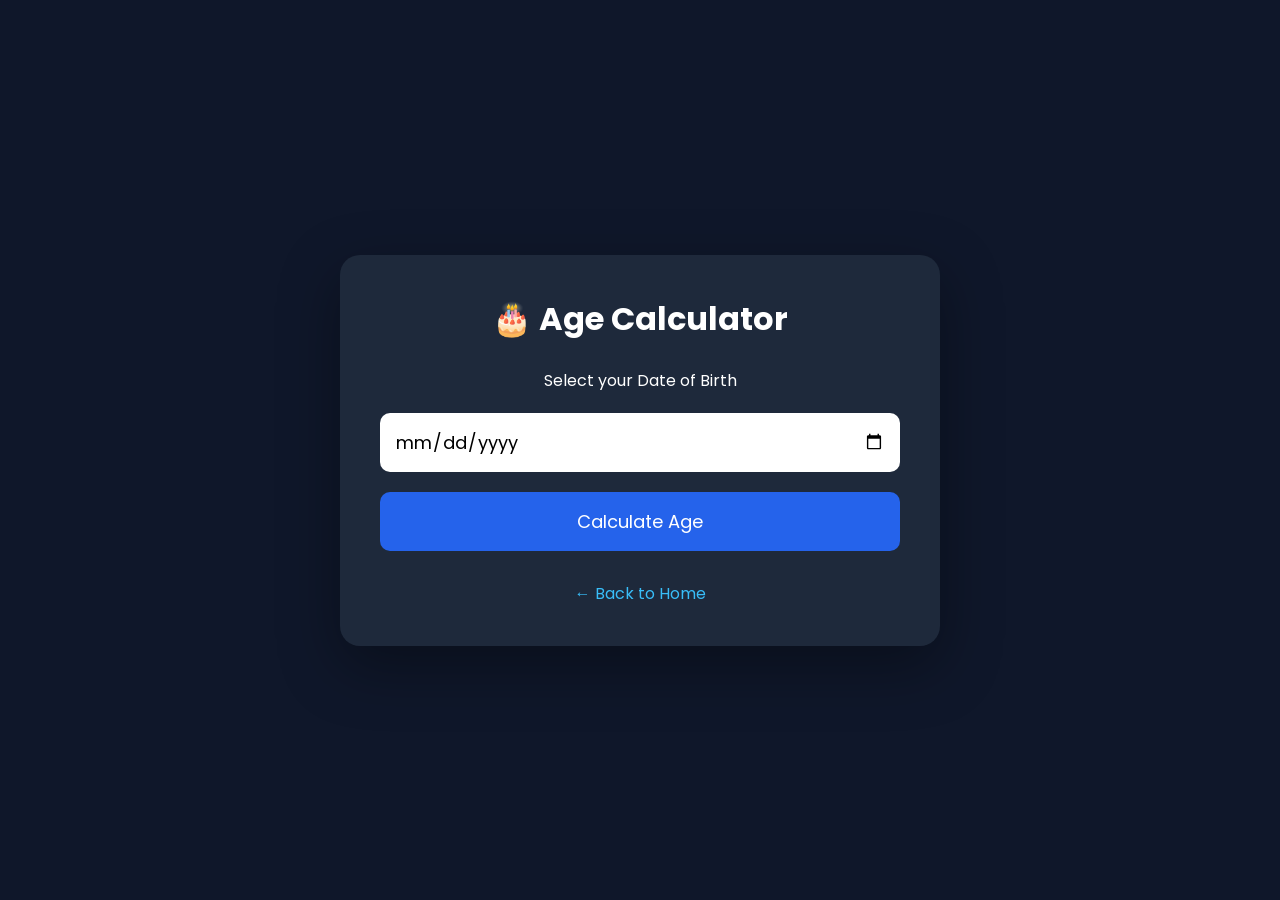
<file: index.html/tools/age-calculator.html>
<!DOCTYPE html>
<html lang="en">
<head>

<meta charset="UTF-8">
<meta name="viewport" content="width=device-width, initial-scale=1.0">

<title>Age Calculator | ToolVerse</title>

<link href="https://fonts.googleapis.com/css2?family=Poppins:wght@300;400;500;600;700&display=swap" rel="stylesheet">

<style>

*{
margin:0;
padding:0;
box-sizing:border-box;
font-family:Poppins,sans-serif;
}

body{

background:#0f172a;
color:white;

display:flex;
justify-content:center;
align-items:center;

min-height:100vh;

padding:20px;

}

.container{

width:100%;
max-width:600px;

background:#1e293b;

padding:40px;

border-radius:20px;

box-shadow:0 20px 60px rgba(0,0,0,.35);

text-align:center;

}

h1{

margin-bottom:25px;

}

input{

width:100%;

padding:15px;

font-size:18px;

border:none;

border-radius:10px;

margin:20px 0;

}

button{

width:100%;

padding:16px;

border:none;

border-radius:10px;

background:#2563eb;

color:white;

font-size:18px;

cursor:pointer;

transition:.3s;

}

button:hover{

background:#1d4ed8;

}

.result{

margin-top:30px;

background:#0f172a;

padding:25px;

border-radius:15px;

display:none;

}

.result h2{

margin-bottom:20px;

color:#38bdf8;

}

.result p{

margin:12px 0;

font-size:18px;

}

.back{

display:inline-block;

margin-top:30px;

color:#38bdf8;

text-decoration:none;

}

</style>

</head>

<body>

<div class="container">

<h1>🎂 Age Calculator</h1>

<p>Select your Date of Birth</p>

<input type="date" id="dob">

<button onclick="calculateAge()">

Calculate Age

</button>

<div class="result" id="result">

<h2>Your Age</h2>

<p id="years"></p>

<p id="months"></p>

<p id="days"></p>

</div>

<a class="back" href="../index.html">

← Back to Home

</a>

</div>

<script>

function calculateAge(){

let dob=document.getElementById("dob").value;

if(!dob){

alert("Please select your date of birth.");

return;

}

let birth=new Date(dob);

let today=new Date();

let years=today.getFullYear()-birth.getFullYear();
let months=today.getMonth()-birth.getMonth();
let days=today.getDate()-birth.getDate();

if(days<0){

months--;

const previousMonth = new Date(today.getFullYear(), today.getMonth(), 0);
days += previousMonth.getDate();

}

if(months<0){

years--;
months+=12;

}

document.getElementById("years").innerHTML="🎉 Years : <strong>"+years+"</strong>";

document.getElementById("months").innerHTML="📅 Months : <strong>"+months+"</strong>";

document.getElementById("days").innerHTML="📆 Days : <strong>"+days+"</strong>";

document.getElementById("result").style.display="block";

}

</script>

</body>
</html>
</file>
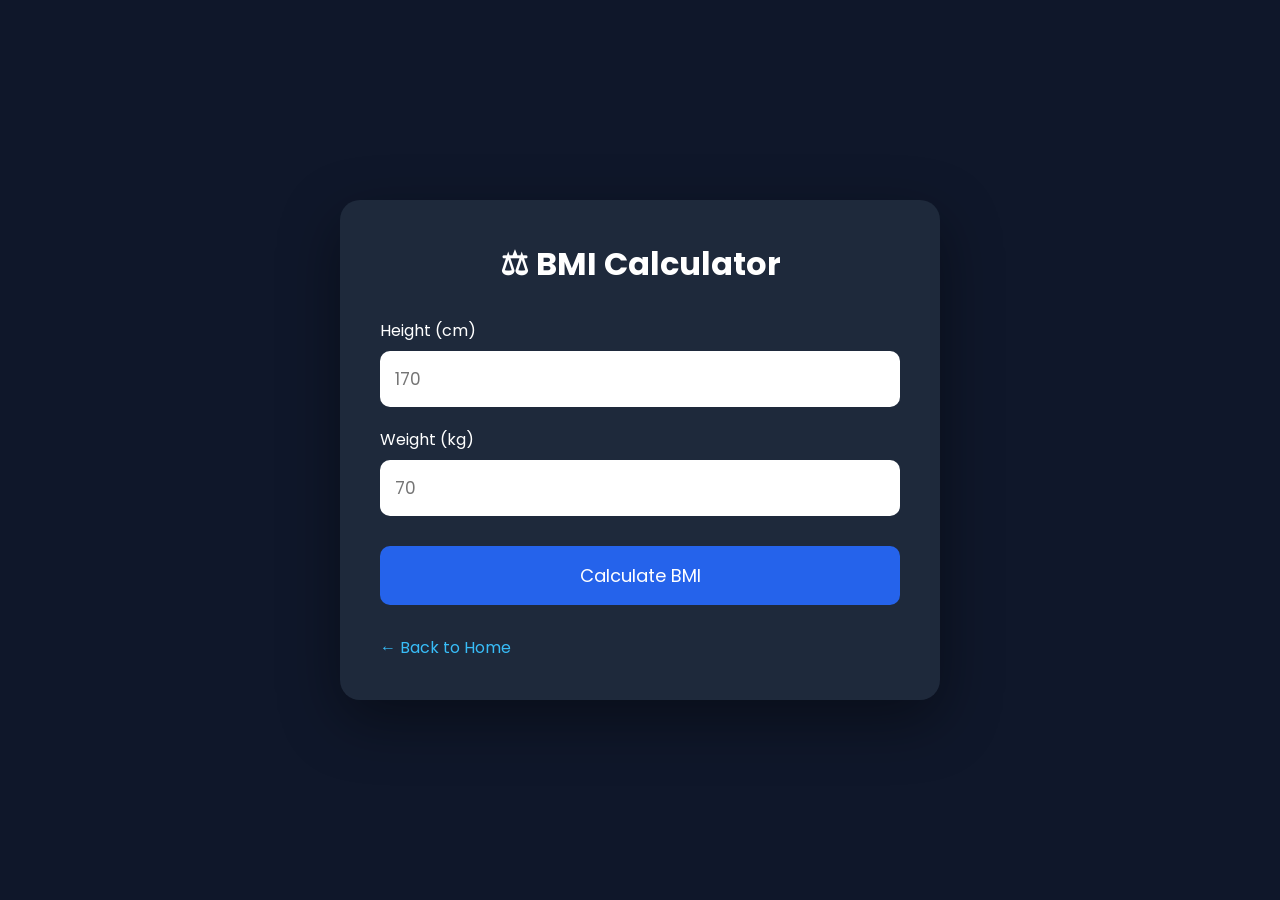
<file: index.html/tools/bmi-calculator.html>
<!DOCTYPE html>
<html lang="en">

<head>

<meta charset="UTF-8">
<meta name="viewport" content="width=device-width, initial-scale=1.0">

<title>BMI Calculator | ToolVerse</title>

<link href="https://fonts.googleapis.com/css2?family=Poppins:wght@300;400;500;600;700&display=swap" rel="stylesheet">

<style>

*{
margin:0;
padding:0;
box-sizing:border-box;
font-family:Poppins,sans-serif;
}

body{

background:#0f172a;
display:flex;
justify-content:center;
align-items:center;
min-height:100vh;
padding:20px;
color:white;

}

.container{

width:100%;
max-width:600px;

background:#1e293b;

padding:40px;

border-radius:20px;

box-shadow:0 20px 60px rgba(0,0,0,.4);

}

h1{

text-align:center;

margin-bottom:30px;

}

label{

display:block;

margin-top:20px;

margin-bottom:8px;

}

input{

width:100%;

padding:15px;

border:none;

border-radius:10px;

font-size:17px;

}

button{

width:100%;

padding:16px;

margin-top:30px;

border:none;

border-radius:10px;

background:#2563eb;

color:white;

font-size:18px;

cursor:pointer;

transition:.3s;

}

button:hover{

background:#1d4ed8;

}

.result{

margin-top:30px;

padding:25px;

background:#0f172a;

border-radius:15px;

display:none;

text-align:center;

}

.result h2{

margin-bottom:15px;

color:#38bdf8;

}

.result p{

font-size:20px;

margin:12px 0;

}

.back{

display:inline-block;

margin-top:30px;

text-decoration:none;

color:#38bdf8;

}

</style>

</head>

<body>

<div class="container">

<h1>⚖ BMI Calculator</h1>

<label>Height (cm)</label>

<input
type="number"
id="height"
placeholder="170">

<label>Weight (kg)</label>

<input
type="number"
id="weight"
placeholder="70">

<button onclick="calculateBMI()">

Calculate BMI

</button>

<div class="result" id="result">

<h2>Your Result</h2>

<p id="bmiValue"></p>

<p id="bmiStatus"></p>

</div>

<a class="back" href="../index.html">

← Back to Home

</a>

</div>

<script>

function calculateBMI(){

let h=document.getElementById("height").value/100;

let w=document.getElementById("weight").value;

if(h<=0||w<=0){

alert("Please enter valid values.");

return;

}

let bmi=(w/(h*h)).toFixed(1);

let status="";

if(bmi<18.5){

status="🟡 Underweight";

}

else if(bmi<25){

status="🟢 Healthy Weight";

}

else if(bmi<30){

status="🟠 Overweight";

}

else{

status="🔴 Obese";

}

document.getElementById("bmiValue").innerHTML="BMI : <strong>"+bmi+"</strong>";

document.getElementById("bmiStatus").innerHTML=status;

document.getElementById("result").style.display="block";

}

</script>

</body>

</html>
</file>
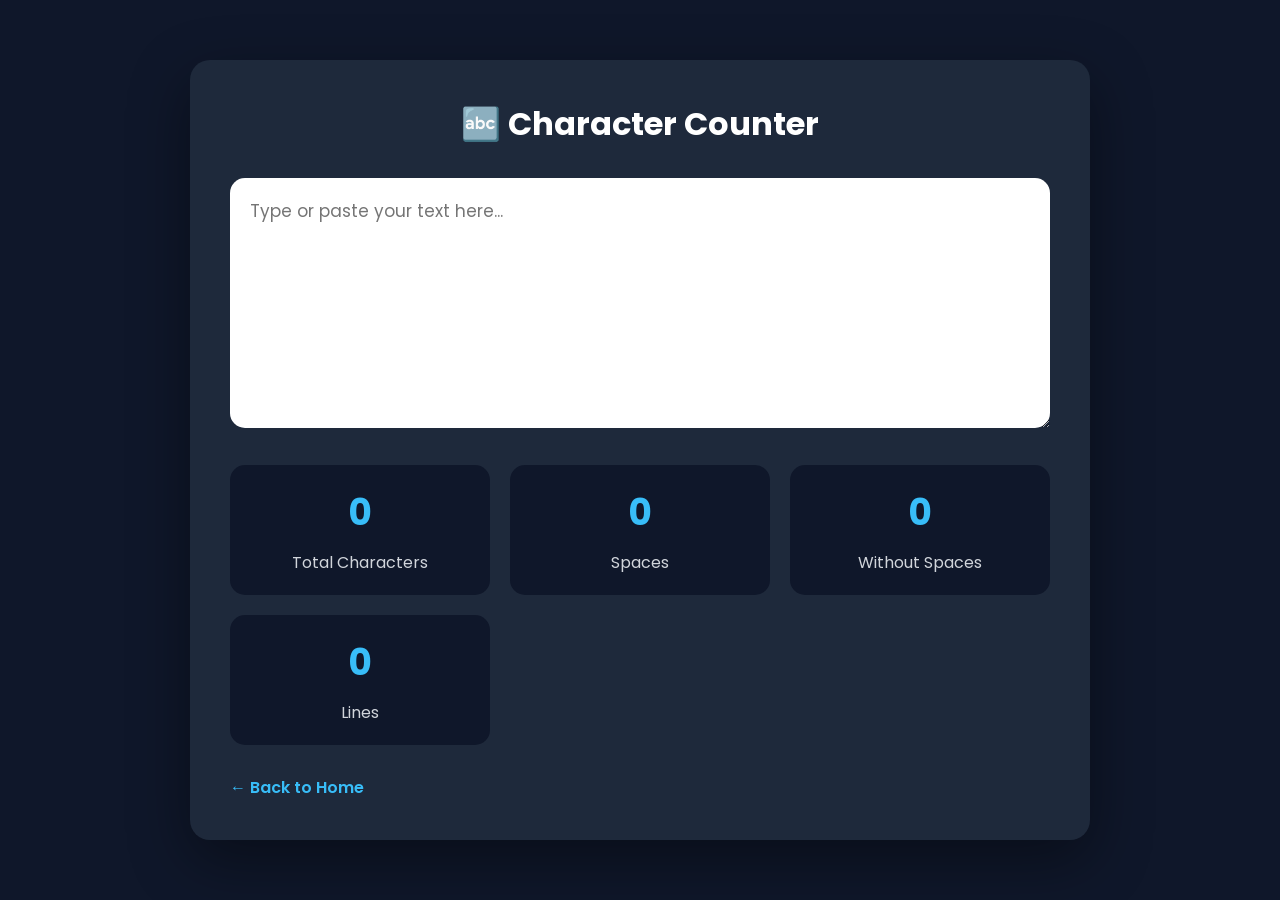
<file: index.html/tools/character-counter.html>
<!DOCTYPE html>
<html lang="en">
<head>

<meta charset="UTF-8">
<meta name="viewport" content="width=device-width, initial-scale=1.0">

<title>Character Counter | ToolVerse</title>

<link href="https://fonts.googleapis.com/css2?family=Poppins:wght@300;400;500;600;700&display=swap" rel="stylesheet">

<style>

*{
margin:0;
padding:0;
box-sizing:border-box;
font-family:Poppins,sans-serif;
}

body{
background:#0f172a;
display:flex;
justify-content:center;
align-items:center;
min-height:100vh;
padding:20px;
color:white;
}

.container{
width:100%;
max-width:900px;
background:#1e293b;
padding:40px;
border-radius:20px;
box-shadow:0 20px 60px rgba(0,0,0,.4);
}

h1{
text-align:center;
margin-bottom:30px;
}

textarea{
width:100%;
height:250px;
padding:20px;
font-size:17px;
border:none;
border-radius:15px;
resize:vertical;
outline:none;
margin-bottom:30px;
}

.stats{
display:grid;
grid-template-columns:repeat(auto-fit,minmax(200px,1fr));
gap:20px;
}

.card{
background:#0f172a;
padding:20px;
border-radius:15px;
text-align:center;
}

.card h2{
font-size:36px;
color:#38bdf8;
margin-bottom:10px;
}

.card p{
color:#d1d5db;
}

.back{
display:inline-block;
margin-top:30px;
color:#38bdf8;
text-decoration:none;
font-weight:600;
}

</style>

</head>

<body>

<div class="container">

<h1>🔤 Character Counter</h1>

<textarea
id="text"
placeholder="Type or paste your text here..."
></textarea>

<div class="stats">

<div class="card">
<h2 id="total">0</h2>
<p>Total Characters</p>
</div>

<div class="card">
<h2 id="spaces">0</h2>
<p>Spaces</p>
</div>

<div class="card">
<h2 id="withoutSpaces">0</h2>
<p>Without Spaces</p>
</div>

<div class="card">
<h2 id="lines">0</h2>
<p>Lines</p>
</div>

</div>

<a href="../index.html" class="back">← Back to Home</a>

</div>

<script>

const textarea=document.getElementById("text");

textarea.addEventListener("input",countCharacters);

function countCharacters(){

const value=textarea.value;

document.getElementById("total").textContent=value.length;

document.getElementById("spaces").textContent=(value.match(/ /g)||[]).length;

document.getElementById("withoutSpaces").textContent=value.replace(/\s/g,"").length;

document.getElementById("lines").textContent=value===""?0:value.split(/\n/).length;

}

</script>

</body>
</html>
</file>
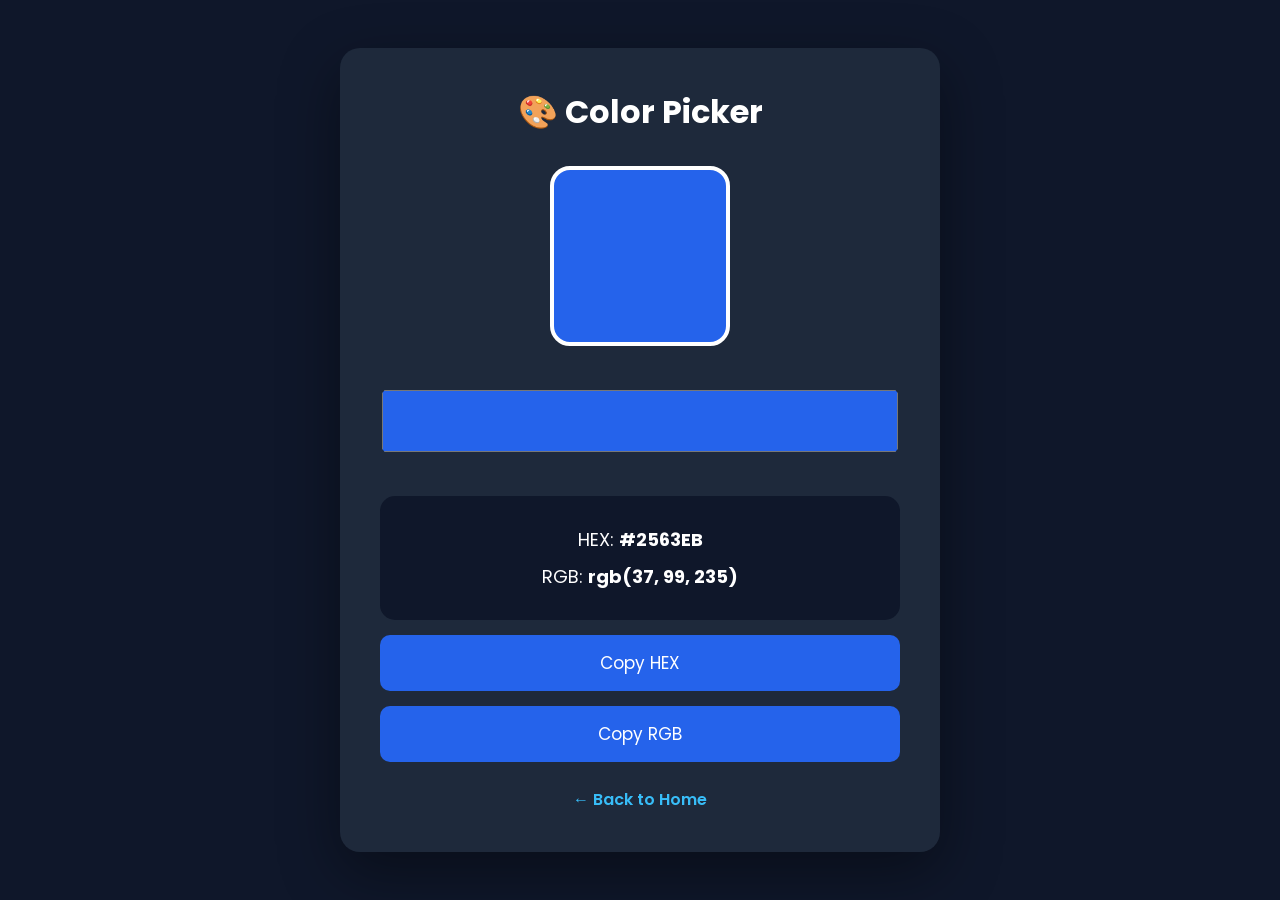
<file: index.html/tools/color-picker.html>
<!DOCTYPE html>
<html lang="en">
<head>

<meta charset="UTF-8">
<meta name="viewport" content="width=device-width, initial-scale=1.0">

<title>Color Picker | ToolVerse</title>

<link href="https://fonts.googleapis.com/css2?family=Poppins:wght@300;400;500;600;700&display=swap" rel="stylesheet">

<style>

*{
margin:0;
padding:0;
box-sizing:border-box;
font-family:Poppins,sans-serif;
}

body{
background:#0f172a;
color:white;
display:flex;
justify-content:center;
align-items:center;
min-height:100vh;
padding:20px;
}

.container{
width:100%;
max-width:600px;
background:#1e293b;
padding:40px;
border-radius:20px;
box-shadow:0 20px 60px rgba(0,0,0,.4);
text-align:center;
}

h1{
margin-bottom:30px;
}

.preview{
width:180px;
height:180px;
margin:20px auto;
border-radius:20px;
border:4px solid white;
background:#2563eb;
}

input[type=color]{
width:100%;
height:70px;
border:none;
border-radius:15px;
cursor:pointer;
background:none;
margin:20px 0;
}

.info{
background:#0f172a;
padding:20px;
border-radius:15px;
margin-top:20px;
}

.info p{
margin:10px 0;
font-size:18px;
}

button{
width:100%;
padding:15px;
margin-top:15px;
border:none;
border-radius:10px;
background:#2563eb;
color:white;
font-size:17px;
cursor:pointer;
transition:.3s;
}

button:hover{
background:#1d4ed8;
}

.back{
display:inline-block;
margin-top:25px;
color:#38bdf8;
text-decoration:none;
font-weight:600;
}

</style>

</head>

<body>

<div class="container">

<h1>🎨 Color Picker</h1>

<div class="preview" id="preview"></div>

<input type="color" id="picker" value="#2563eb">

<div class="info">

<p>HEX: <strong id="hex">#2563EB</strong></p>

<p>RGB: <strong id="rgb">rgb(37,99,235)</strong></p>

</div>

<button onclick="copyHEX()">Copy HEX</button>

<button onclick="copyRGB()">Copy RGB</button>

<a href="../index.html" class="back">← Back to Home</a>

</div>

<script>

const picker=document.getElementById("picker");
const preview=document.getElementById("preview");
const hex=document.getElementById("hex");
const rgb=document.getElementById("rgb");

picker.addEventListener("input",updateColor);

function updateColor(){

const color=picker.value;

preview.style.background=color;

hex.innerText=color.toUpperCase();

const r=parseInt(color.substr(1,2),16);
const g=parseInt(color.substr(3,2),16);
const b=parseInt(color.substr(5,2),16);

rgb.innerText=`rgb(${r}, ${g}, ${b})`;

}

function copyHEX(){

navigator.clipboard.writeText(hex.innerText);

alert("HEX copied!");

}

function copyRGB(){

navigator.clipboard.writeText(rgb.innerText);

alert("RGB copied!");

}

updateColor();

</script>

</body>
</html>
</file>
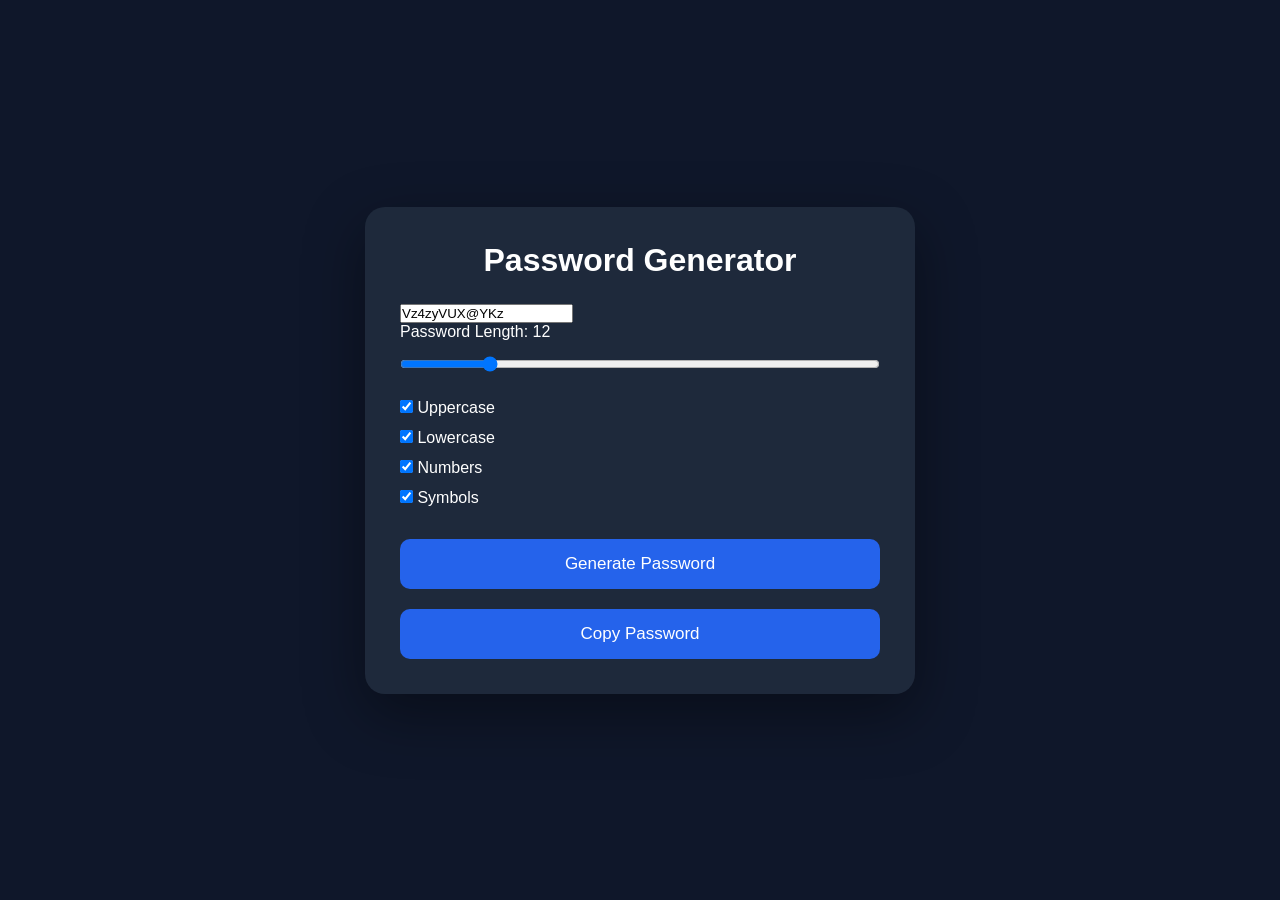
<file: index.html/tools/password-generator.html>
<!DOCTYPE html>
<html lang="en">
<head>
    <meta charset="UTF-8">
    <meta name="viewport" content="width=device-width, initial-scale=1.0">
    <title>Password Generator | ToolVerse</title>

    <style>
        *{
            margin:0;
            padding:0;
            box-sizing:border-box;
            font-family:Poppins,Arial,sans-serif;
        }

        body{
            background:#0f172a;
            color:white;
            display:flex;
            justify-content:center;
            align-items:center;
            min-height:100vh;
            padding:20px;
        }

        .container{
            width:100%;
            max-width:550px;
            background:#1e293b;
            padding:35px;
            border-radius:20px;
            box-shadow:0 20px 60px rgba(0,0,0,.4);
        }

        h1{
            text-align:center;
            margin-bottom:25px;
        }

        input[type="text"]{
            width:100%;
            padding:15px;
            font-size:18px;
            border:none;
            border-radius:10px;
            margin-bottom:20px;
        }

        label{
            display:block;
            margin:12px 0;
        }

        input[type="range"]{
            width:100%;
            margin:15px 0;
        }

        button{
            width:100%;
            padding:15px;
            margin-top:20px;
            border:none;
            border-radius:10px;
            background:#2563eb;
            color:white;
            font-size:17px;
            cursor:pointer;
        }

        button:hover{
            background:#1d4ed8;
        }
    </style>
</head>
<body>

<div class="container">

    <h1>Password Generator</h1>

    <input id="password" readonly>

    <p>Password Length:
        <span id="lengthValue">12</span>
    </p>

    <input id="length" type="range" min="6" max="40" value="12">

    <label><input type="checkbox" id="upper" checked> Uppercase</label>

    <label><input type="checkbox" id="lower" checked> Lowercase</label>

    <label><input type="checkbox" id="number" checked> Numbers</label>

    <label><input type="checkbox" id="symbol" checked> Symbols</label>

    <button onclick="generatePassword()">Generate Password</button>

    <button onclick="copyPassword()">Copy Password</button>

</div>

<script>

const password=document.getElementById("password");
const length=document.getElementById("length");
const lengthValue=document.getElementById("lengthValue");

length.oninput=()=>{
    lengthValue.textContent=length.value;
}

function generatePassword(){

let chars="";

if(document.getElementById("upper").checked)
chars+="ABCDEFGHIJKLMNOPQRSTUVWXYZ";

if(document.getElementById("lower").checked)
chars+="abcdefghijklmnopqrstuvwxyz";

if(document.getElementById("number").checked)
chars+="0123456789";

if(document.getElementById("symbol").checked)
chars+="!@#$%^&*()_+-={}[]<>?";

if(chars===""){
alert("Select at least one option.");
return;
}

let pass="";

for(let i=0;i<length.value;i++){
pass+=chars[Math.floor(Math.random()*chars.length)];
}

password.value=pass;

}

function copyPassword(){

password.select();

document.execCommand("copy");

alert("Password copied!");

}

generatePassword();

</script>

</body>
</html>
</file>
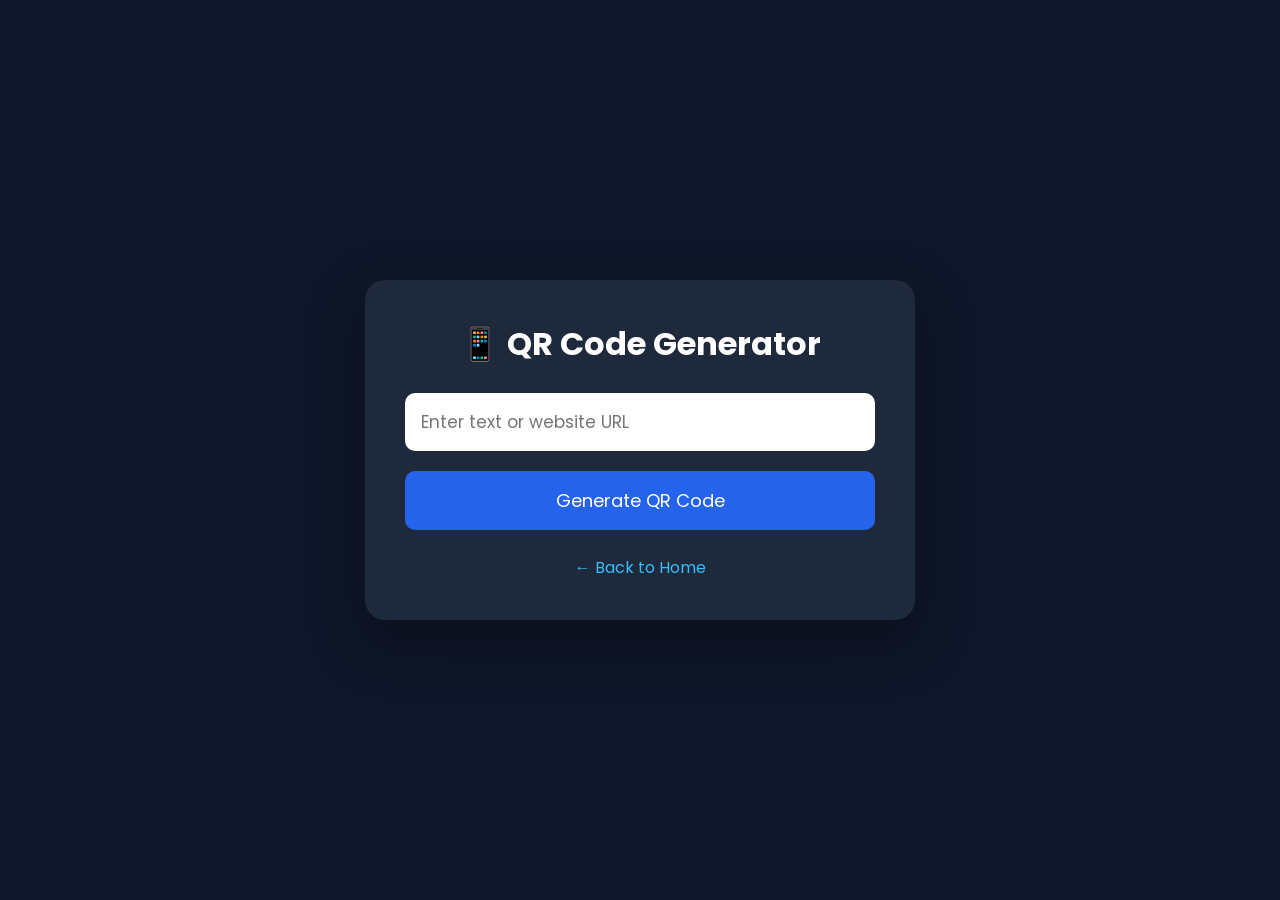
<file: index.html/tools/qr-generator.html>
<!DOCTYPE html>
<html lang="en">
<head>
<meta charset="UTF-8">
<meta name="viewport" content="width=device-width, initial-scale=1.0">

<title>QR Code Generator | ToolVerse</title>

<link href="https://fonts.googleapis.com/css2?family=Poppins:wght@300;400;500;600;700&display=swap" rel="stylesheet">

<style>

*{
margin:0;
padding:0;
box-sizing:border-box;
font-family:Poppins,sans-serif;
}

body{
background:#0f172a;
display:flex;
justify-content:center;
align-items:center;
min-height:100vh;
padding:20px;
color:white;
}

.container{

width:100%;
max-width:550px;

background:#1e293b;

padding:40px;

border-radius:20px;

box-shadow:0 20px 60px rgba(0,0,0,.4);

text-align:center;

}

h1{

margin-bottom:25px;

}

input{

width:100%;

padding:16px;

border:none;

border-radius:10px;

font-size:17px;

margin-bottom:20px;

}

button{

width:100%;

padding:16px;

border:none;

border-radius:10px;

background:#2563eb;

color:white;

font-size:18px;

cursor:pointer;

transition:.3s;

}

button:hover{

background:#1d4ed8;

}

#imgBox{

margin-top:30px;

display:none;

}

#imgBox img{

width:220px;

background:white;

padding:12px;

border-radius:10px;

}

.back{

display:inline-block;

margin-top:25px;

color:#38bdf8;

text-decoration:none;

}

</style>

</head>

<body>

<div class="container">

<h1>📱 QR Code Generator</h1>

<input
type="text"
id="qrText"
placeholder="Enter text or website URL">

<button onclick="generateQR()">
Generate QR Code
</button>

<div id="imgBox">

<img id="qrImage">

</div>

<a href="../index.html" class="back">
← Back to Home
</a>

</div>

<script>

let imgBox=document.getElementById("imgBox");

let qrImage=document.getElementById("qrImage");

function generateQR(){

let qrText=document.getElementById("qrText").value;

if(qrText.length==0){

alert("Please enter text.");

return;

}

qrImage.src="https://api.qrserver.com/v1/create-qr-code/?size=300x300&data="+encodeURIComponent(qrText);

imgBox.style.display="block";

}

</script>

</body>
</html>
</file>
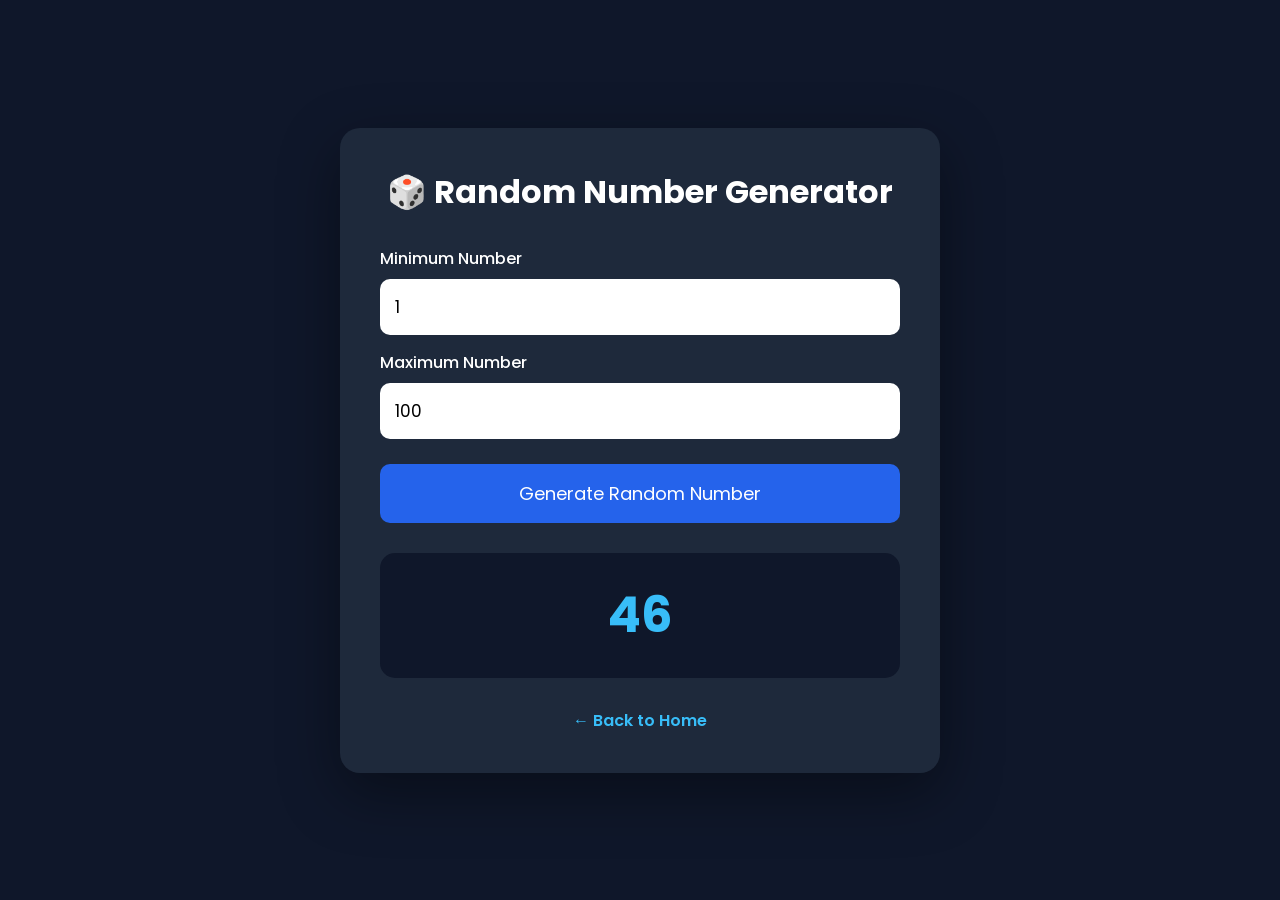
<file: index.html/tools/random-number.html>
<!DOCTYPE html>
<html lang="en">
<head>
<meta charset="UTF-8">
<meta name="viewport" content="width=device-width, initial-scale=1.0">

<title>Random Number Generator | ToolVerse</title>

<link href="https://fonts.googleapis.com/css2?family=Poppins:wght@300;400;500;600;700&display=swap" rel="stylesheet">

<style>

*{
margin:0;
padding:0;
box-sizing:border-box;
font-family:Poppins,sans-serif;
}

body{
background:#0f172a;
display:flex;
justify-content:center;
align-items:center;
min-height:100vh;
padding:20px;
color:white;
}

.container{
width:100%;
max-width:600px;
background:#1e293b;
padding:40px;
border-radius:20px;
box-shadow:0 20px 60px rgba(0,0,0,.4);
text-align:center;
}

h1{
margin-bottom:30px;
}

label{
display:block;
text-align:left;
margin:15px 0 8px;
font-weight:500;
}

input{
width:100%;
padding:15px;
border:none;
border-radius:10px;
font-size:17px;
outline:none;
}

button{
width:100%;
padding:16px;
margin-top:25px;
border:none;
border-radius:10px;
background:#2563eb;
color:white;
font-size:18px;
cursor:pointer;
transition:.3s;
}

button:hover{
background:#1d4ed8;
}

.result{
margin-top:30px;
padding:25px;
background:#0f172a;
border-radius:15px;
}

.result h2{
font-size:50px;
color:#38bdf8;
}

.back{
display:inline-block;
margin-top:30px;
color:#38bdf8;
text-decoration:none;
font-weight:600;
}

</style>

</head>

<body>

<div class="container">

<h1>🎲 Random Number Generator</h1>

<label>Minimum Number</label>
<input type="number" id="min" value="1">

<label>Maximum Number</label>
<input type="number" id="max" value="100">

<button onclick="generateNumber()">
Generate Random Number
</button>

<div class="result">
<h2 id="output">0</h2>
</div>

<a href="../index.html" class="back">
← Back to Home
</a>

</div>

<script>

function generateNumber(){

let min=parseInt(document.getElementById("min").value);
let max=parseInt(document.getElementById("max").value);

if(isNaN(min)||isNaN(max)){

alert("Please enter valid numbers.");
return;

}

if(min>max){

alert("Minimum number cannot be greater than maximum number.");
return;

}

let random=Math.floor(Math.random()*(max-min+1))+min;

document.getElementById("output").innerText=random;

}

generateNumber();

</script>

</body>
</html>
</file>
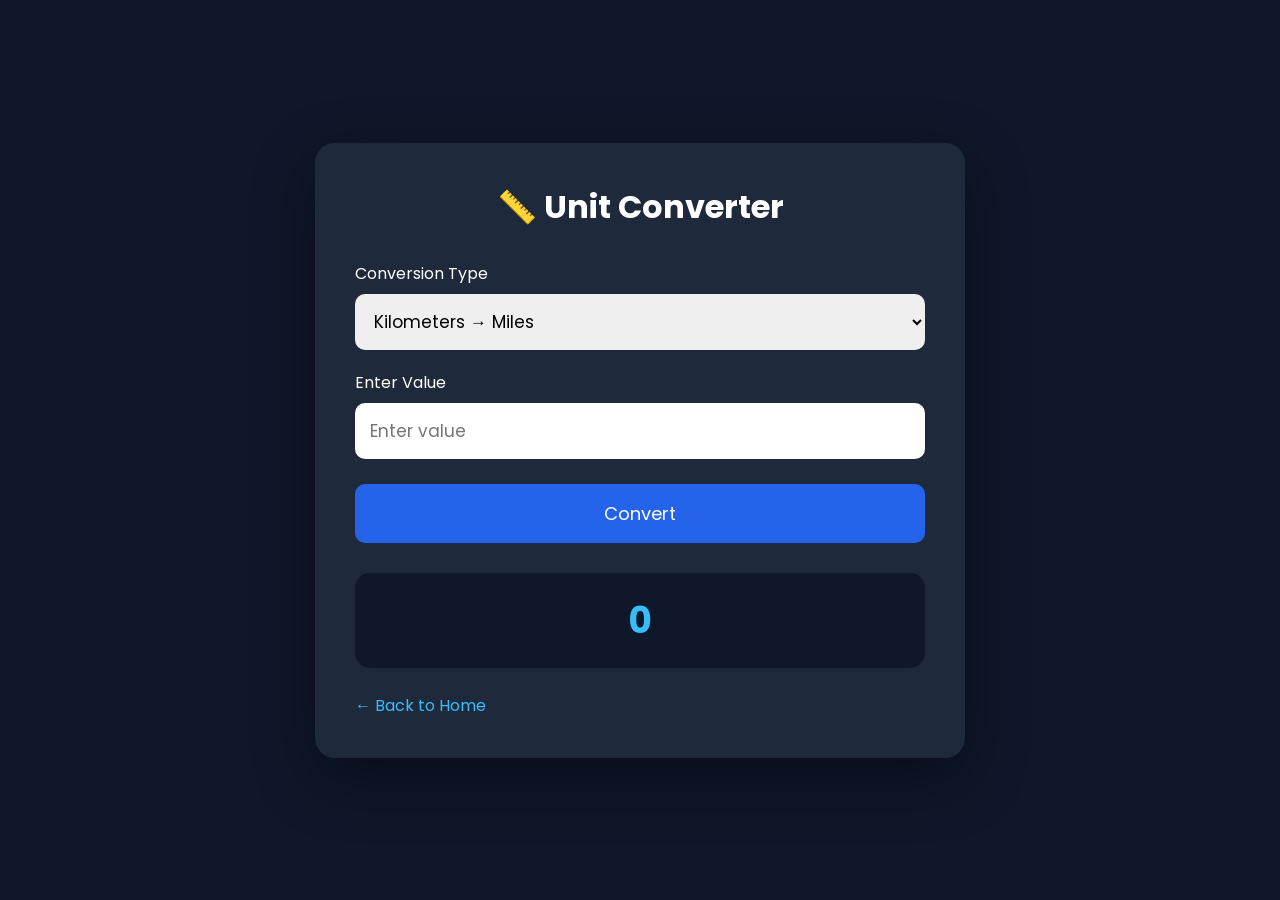
<file: index.html/tools/unit-converter.html>
<!DOCTYPE html>
<html lang="en">
<head>
<meta charset="UTF-8">
<meta name="viewport" content="width=device-width, initial-scale=1.0">
<title>Unit Converter | ToolVerse</title>

<link href="https://fonts.googleapis.com/css2?family=Poppins:wght@300;400;500;600;700&display=swap" rel="stylesheet">

<style>

*{
margin:0;
padding:0;
box-sizing:border-box;
font-family:Poppins,sans-serif;
}

body{
background:#0f172a;
color:white;
display:flex;
justify-content:center;
align-items:center;
min-height:100vh;
padding:20px;
}

.container{
width:100%;
max-width:650px;
background:#1e293b;
padding:40px;
border-radius:20px;
box-shadow:0 20px 60px rgba(0,0,0,.4);
}

h1{
text-align:center;
margin-bottom:30px;
}

label{
display:block;
margin:20px 0 8px;
}

select,input{
width:100%;
padding:15px;
border:none;
border-radius:10px;
font-size:17px;
}

button{
width:100%;
margin-top:25px;
padding:16px;
border:none;
border-radius:10px;
background:#2563eb;
color:white;
font-size:18px;
cursor:pointer;
}

button:hover{
background:#1d4ed8;
}

.result{
margin-top:30px;
padding:20px;
background:#0f172a;
border-radius:15px;
text-align:center;
}

.result h2{
color:#38bdf8;
font-size:36px;
}

.back{
display:inline-block;
margin-top:25px;
color:#38bdf8;
text-decoration:none;
}

</style>

</head>

<body>

<div class="container">

<h1>📏 Unit Converter</h1>

<label>Conversion Type</label>

<select id="type">
<option value="km-miles">Kilometers → Miles</option>
<option value="miles-km">Miles → Kilometers</option>
<option value="kg-lbs">Kilograms → Pounds</option>
<option value="lbs-kg">Pounds → Kilograms</option>
<option value="c-f">Celsius → Fahrenheit</option>
<option value="f-c">Fahrenheit → Celsius</option>
</select>

<label>Enter Value</label>

<input
type="number"
id="value"
placeholder="Enter value">

<button onclick="convertUnit()">
Convert
</button>

<div class="result">
<h2 id="output">0</h2>
</div>

<a href="../index.html" class="back">
← Back to Home
</a>

</div>

<script>

function convertUnit(){

const type=document.getElementById("type").value;

const value=parseFloat(document.getElementById("value").value);

if(isNaN(value)){
alert("Please enter a value.");
return;
}

let result="";

switch(type){

case "km-miles":
result=(value*0.621371).toFixed(2)+" Miles";
break;

case "miles-km":
result=(value/0.621371).toFixed(2)+" KM";
break;

case "kg-lbs":
result=(value*2.20462).toFixed(2)+" lbs";
break;

case "lbs-kg":
result=(value/2.20462).toFixed(2)+" kg";
break;

case "c-f":
result=((value*9/5)+32).toFixed(2)+" °F";
break;

case "f-c":
result=((value-32)*5/9).toFixed(2)+" °C";
break;

}

document.getElementById("output").innerText=result;

}

</script>

</body>
</html>
</file>
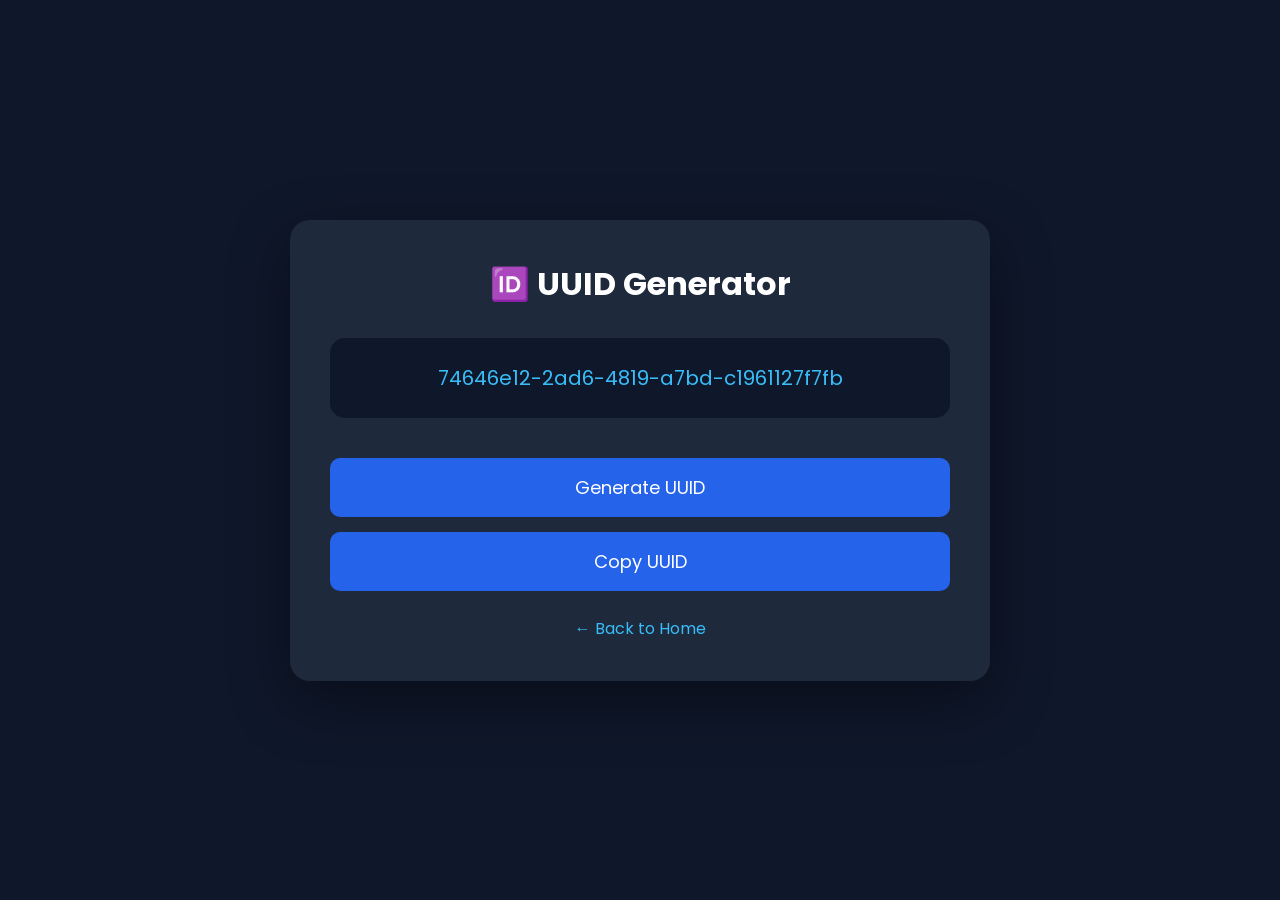
<file: index.html/tools/UUID-generator.html>
<!DOCTYPE html>
<html lang="en">

<head>

<meta charset="UTF-8">
<meta name="viewport" content="width=device-width, initial-scale=1.0">

<title>UUID Generator | ToolVerse</title>

<link href="https://fonts.googleapis.com/css2?family=Poppins:wght@300;400;500;600;700&display=swap" rel="stylesheet">

<style>

*{
margin:0;
padding:0;
box-sizing:border-box;
font-family:Poppins,sans-serif;
}

body{

background:#0f172a;

display:flex;

justify-content:center;

align-items:center;

min-height:100vh;

padding:20px;

color:white;

}

.container{

width:100%;

max-width:700px;

background:#1e293b;

padding:40px;

border-radius:20px;

box-shadow:0 20px 60px rgba(0,0,0,.4);

text-align:center;

}

h1{

margin-bottom:30px;

}

.uuid{

background:#0f172a;

padding:25px;

border-radius:15px;

font-size:20px;

word-break:break-all;

margin-bottom:25px;

color:#38bdf8;

}

button{

width:100%;

padding:16px;

border:none;

border-radius:10px;

font-size:18px;

cursor:pointer;

margin-top:15px;

background:#2563eb;

color:white;

transition:.3s;

}

button:hover{

background:#1d4ed8;

}

.back{

display:inline-block;

margin-top:25px;

color:#38bdf8;

text-decoration:none;

}

</style>

</head>

<body>

<div class="container">

<h1>🆔 UUID Generator</h1>

<div id="uuid" class="uuid"></div>

<button onclick="generateUUID()">

Generate UUID

</button>

<button onclick="copyUUID()">

Copy UUID

</button>

<a href="../index.html" class="back">

← Back to Home

</a>

</div>

<script>

function generateUUID(){

let uuid=crypto.randomUUID();

document.getElementById("uuid").innerText=uuid;

}

function copyUUID(){

navigator.clipboard.writeText(document.getElementById("uuid").innerText);

alert("UUID Copied!");

}

generateUUID();

</script>

</body>

</html>
</file>
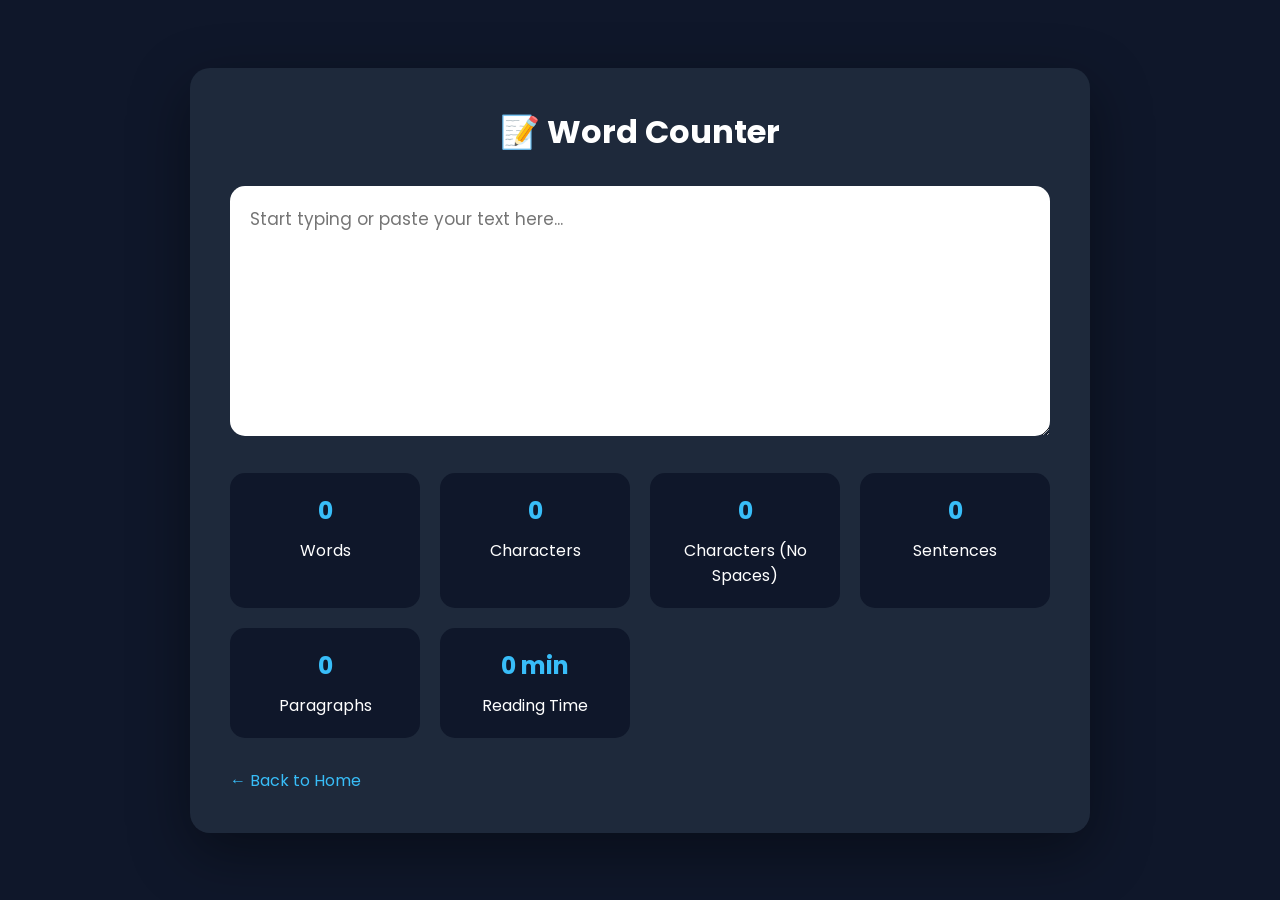
<file: index.html/tools/word-counter.html>
<!DOCTYPE html>
<html lang="en">
<head>
<meta charset="UTF-8">
<meta name="viewport" content="width=device-width, initial-scale=1.0">

<title>Word Counter | ToolVerse</title>

<link href="https://fonts.googleapis.com/css2?family=Poppins:wght@300;400;500;600;700&display=swap" rel="stylesheet">

<style>

*{
margin:0;
padding:0;
box-sizing:border-box;
font-family:Poppins,sans-serif;
}

body{
background:#0f172a;
color:white;
display:flex;
justify-content:center;
align-items:center;
min-height:100vh;
padding:20px;
}

.container{
width:100%;
max-width:900px;
background:#1e293b;
padding:40px;
border-radius:20px;
box-shadow:0 20px 60px rgba(0,0,0,.4);
}

h1{
text-align:center;
margin-bottom:30px;
}

textarea{
width:100%;
height:250px;
padding:20px;
font-size:17px;
border:none;
border-radius:15px;
resize:vertical;
outline:none;
margin-bottom:30px;
}

.stats{
display:grid;
grid-template-columns:repeat(auto-fit,minmax(180px,1fr));
gap:20px;
}

.card{
background:#0f172a;
padding:20px;
border-radius:15px;
text-align:center;
}

.card h2{
color:#38bdf8;
margin-bottom:10px;
}

.back{
display:inline-block;
margin-top:30px;
text-decoration:none;
color:#38bdf8;
}

</style>
</head>

<body>

<div class="container">

<h1>📝 Word Counter</h1>

<textarea id="text" placeholder="Start typing or paste your text here..."></textarea>

<div class="stats">

<div class="card">
<h2 id="words">0</h2>
<p>Words</p>
</div>

<div class="card">
<h2 id="characters">0</h2>
<p>Characters</p>
</div>

<div class="card">
<h2 id="charactersNoSpaces">0</h2>
<p>Characters (No Spaces)</p>
</div>

<div class="card">
<h2 id="sentences">0</h2>
<p>Sentences</p>
</div>

<div class="card">
<h2 id="paragraphs">0</h2>
<p>Paragraphs</p>
</div>

<div class="card">
<h2 id="reading">0 min</h2>
<p>Reading Time</p>
</div>

</div>

<a class="back" href="../index.html">← Back to Home</a>

</div>

<script>

const text=document.getElementById("text");

text.addEventListener("input",update);

function update(){

const value=text.value;

const words=value.trim()===""
?0
:value.trim().split(/\s+/).length;

const characters=value.length;

const noSpaces=value.replace(/\s/g,"").length;

const sentences=value.trim()===""
?0
:value.split(/[.!?]+/).filter(Boolean).length;

const paragraphs=value.trim()===""
?0
:value.split(/\n+/).filter(p=>p.trim()!=="").length;

const reading=Math.max(1,Math.ceil(words/200));

document.getElementById("words").textContent=words;

document.getElementById("characters").textContent=characters;

document.getElementById("charactersNoSpaces").textContent=noSpaces;

document.getElementById("sentences").textContent=sentences;

document.getElementById("paragraphs").textContent=paragraphs;

document.getElementById("reading").textContent=words===0?"0 min":reading+" min";

}

</script>

</body>
</html>
</file>
